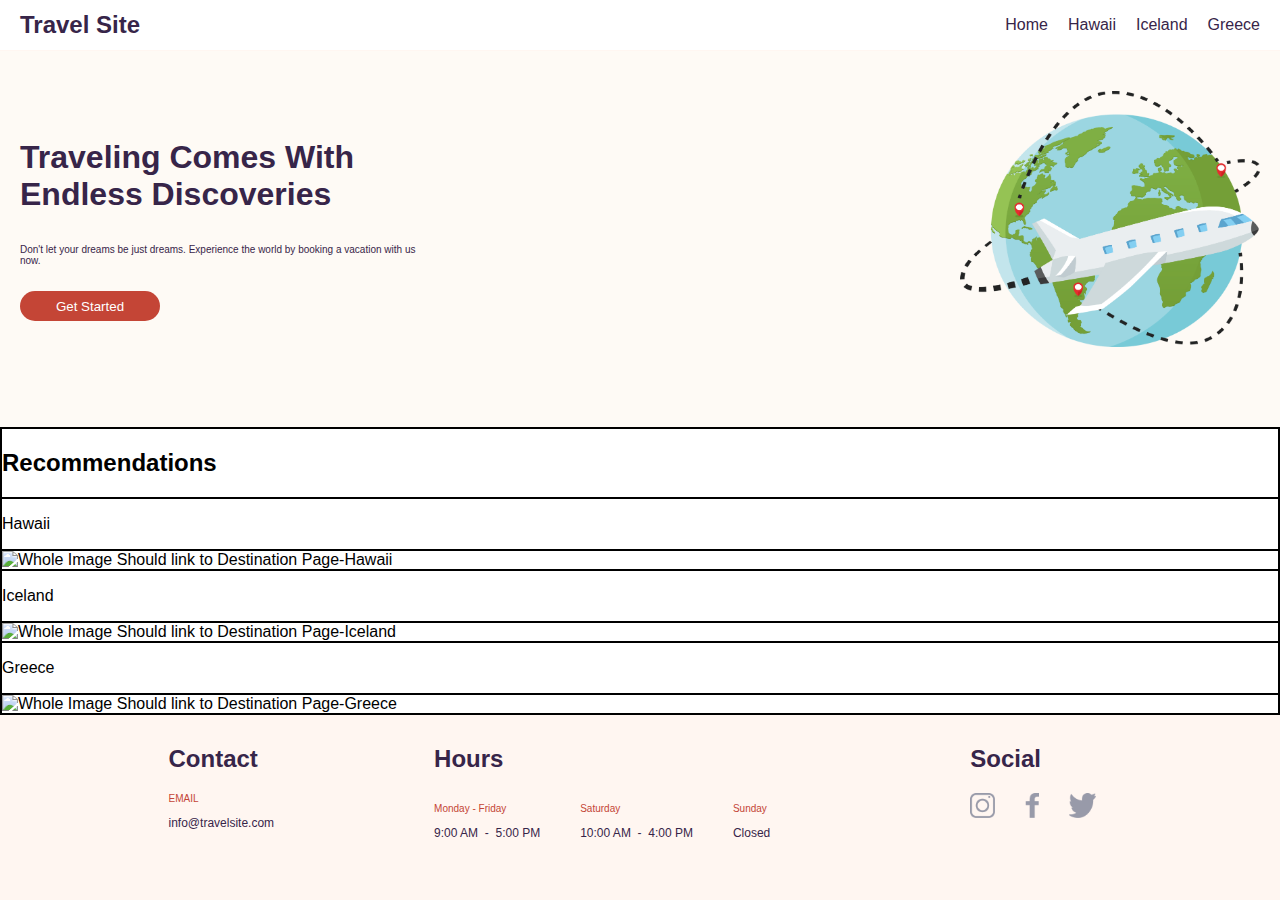
<file: index.html>
<!DOCTYPE html>
<html lang="en">
  <head>
    <meta charset="UTF-8" />
    <meta http-equiv="X-UA-Compatible" content="IE=edge" />
    <meta name="viewport" content="width=device-width, initial-scale=1.0" />
    <title>Travel Site</title>
    <link rel="stylesheet" href="./css/main.css" />
    <link rel="stylesheet" href="./css/global.css" />
  </head>
  <body>
    <!--Navigation Header-->
    <header>
      <nav class="nav__container">
        <div class="nav-logo">
          <a href="Should link to Home Page">
            <h2>Travel Site</h2>
          </a>
        </div>
        <div class="nav-destinations">
          <ul class="nav-destination-locations">
            <li>
              <a href="Should link to Home Page">Home</a>
            </li>
            <li>
              <a href="Should link to Destination Page-Hawaii">Hawaii </a>
            </li>
            <li>
              <a href="Should link to Destination Page-Iceland">Iceland</a>
            </li>
            <li>
              <a href="Should link to Destination Page-Greece">Greece </a>
            </li>
          </ul>
        </div>
      </nav>
    </header>
    <!--Hero-->
    <main>
    <section>
      <div class="hero__container">
        <div class="hero__cta">
          <h1>Traveling Comes With Endless Discoveries</h1>
          <p>
            Don't let your dreams be just dreams. Experience the world by
            booking a vacation with us now.
          </p>
          <button class="hero-button">Get Started</button>
        </div>

        <img
          class="hero-plane-image"
          alt="Plane around the world"
          src="./assets/images/hero.png"
        />
      </div>
    </section>
    <!--Recommendations-->
    <section>
      <div class="recommendations__container">
        <div class="recommendations-title">
          <h2>Recommendations</h2>
        </div>
        <div class="recommendations-hawaii">
          <p>Hawaii</p>
        </div>
        <div class="box-hawaii">
          <a alt="#">
            <img alt="Whole Image Should link to Destination Page-Hawaii" />
          </a>
        </div>
        <div class="recommendations-iceland">
          <p>Iceland</p>
        </div>
        <div class="box-iceland">
          <a alt="#">
            <img alt="Whole Image Should link to Destination Page-Iceland" />
          </a>
        </div>
        <div class="recommendations-greece">
          <p>Greece</p>
        </div>
        <div class="box-greece">
          <a alt="#">
            <img alt="Whole Image Should link to Destination Page-Greece" />
          </a>
        </div>
      </div>
    </section>
  </main>
    <!--Navigation Footer-->
    <footer>
      <div class="footer__container">
        <div>
          <h2>Contact</h2>
          <h3>EMAIL</h3>
          <p>info@travelsite.com</p>
        </div>
        <div>
          <h2>Hours</h2>
          <ul>
            <li>
              <h3>Monday - Friday</h3>
              <p>
                <time datetime="9:00">9:00 AM</time>
                <span>&nbsp;-&nbsp;</span>
                <time datetime="17:00">5:00 PM</time>
              </p>
            </li>
            <li>
              <h3>Saturday</h3>
              <p>
                <time datetime="10:00">10:00 AM</time>
                <span>&nbsp;-&nbsp;</span>
                <time datetime="16:00">4:00 PM</time>
              </p>
            </li>
            <li>
              <h3>Sunday</h3>
              <p>Closed</p>
            </li>
          </ul>
        </div>
        <div>
          <h2>Social</h2>
          <div class="footer-social-logo">
            <a class="social-logo">
              <img
                alt="Instagram Logo"
                src="./assets/images/icon-instagram.png"
              />
            </a>
            <a class="social-logo">
              <img
                alt="Facebook Logo"
                src="./assets/images/icon-facebook.png"
              />
            </a>
            <a class="social-logo">
              <img alt="Twitter Logo" src="./assets/images/icon-twitter.png" />
            </a>
          </div>
        </div>
      </div>
    </footer>
  </body>
</html>
</file>
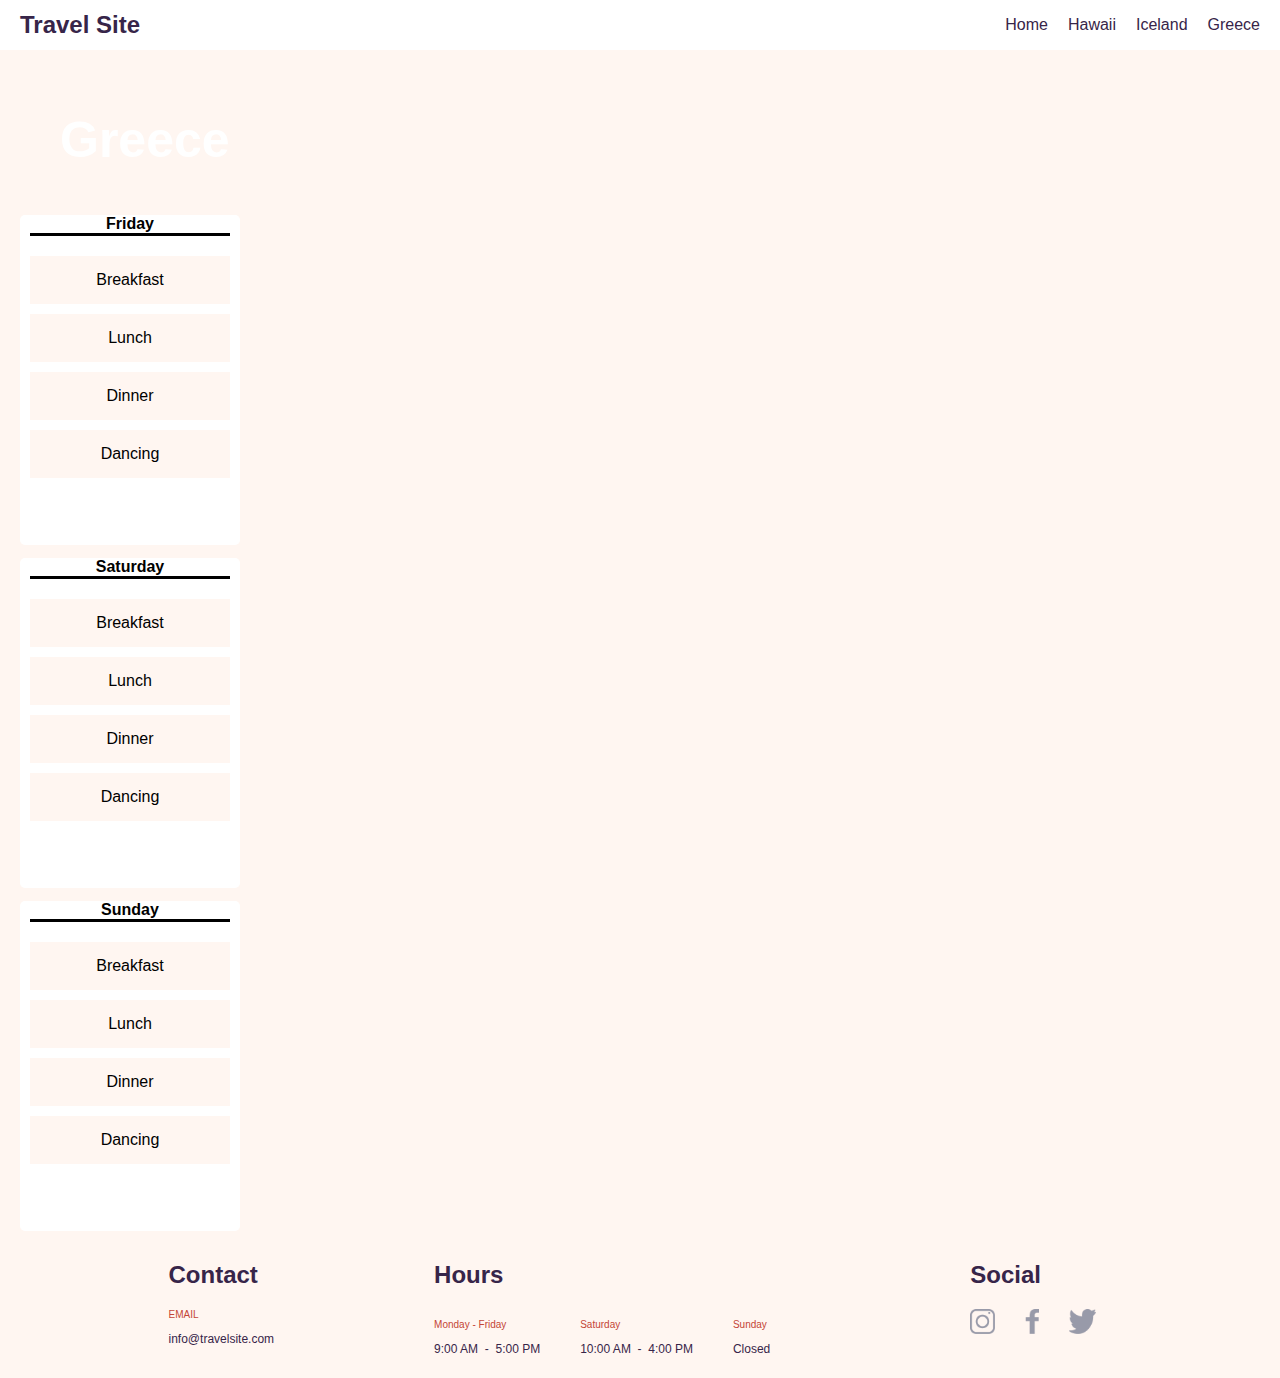
<file: pages/greece.html>
<!DOCTYPE html>
<html lang="en">
  <head>
    <meta charset="UTF-8" />
    <meta http-equiv="X-UA-Compatible" content="IE=edge" />
    <meta name="viewport" content="width=device-width, initial-scale=1.0" />
    <title>Destination Page: Greece</title>
    <link rel="stylesheet" href="../css/global.css" />
    <link rel="stylesheet" href="../css/destinations.css" />
  </head>
  <body>
    <!--Navigation Header-->
    <header>
      <nav class="nav__container">
        <div class="nav-logo">
          <a href="Should link to Home Page">
            <h2>Travel Site</h2>
          </a>
        </div>
        <div class="nav-destinations">
          <ul class="nav-destination-locations">
            <li><a href="Should link to Home Page">Home</a></li>

            <li>
              <a href="Should link to Destination Page-Hawaii">Hawaii </a>
            </li>

            <li>
              <a href="Should link to Destination Page-Iceland">Iceland</a>
            </li>

            <li>
              <a href="Should link to Destination Page-Greece">Greece </a>
            </li>
          </ul>
        </div>
      </nav>
    </header>
    <!--Main Body-->
    <main>
    <section>
      <div class="destination-title">
        <h1>Greece</h1>
      </div>

      <div class="itinerary-card">
        <div class="itinerary-day">
          <h2>Friday</h2>
        </div>

        <div>
          <ul>
            <li class="itinerary-activity">Breakfast</li>
            <li class="itinerary-activity">Lunch</li>
            <li class="itinerary-activity">Dinner</li>
            <li class="itinerary-activity">Dancing</li>
          </ul>
        </div>
      </div>

      <div class="itinerary-card">
        <div class="itinerary-day">
          <h2>Saturday</h2>
        </div>

        <ul>
          <li class="itinerary-activity">Breakfast</li>
          <li class="itinerary-activity">Lunch</li>
          <li class="itinerary-activity">Dinner</li>
          <li class="itinerary-activity">Dancing</li>
        </ul>
      </div>

      <div class="itinerary-card">
        <div class="itinerary-day">
          <h2>Sunday</h2>
        </div>

        <ul>
          <li class="itinerary-activity">Breakfast</li>
          <li class="itinerary-activity">Lunch</li>
          <li class="itinerary-activity">Dinner</li>
          <li class="itinerary-activity">Dancing</li>
        </ul>
      </div>
    </section>
  </main>
    <!--Navigation Footer-->
    <footer>
      <div class="footer__container">
        <div>
          <h2>Contact</h2>
          <h3>EMAIL</h3>
          <p><a href="mailto:info@travelsite.com">info@travelsite.com</a></p>
        </div>
        <div>
          <h2>Hours</h2>
          <ul>
            <li>
              <h3>Monday - Friday</h3>
              <p>
                <time datetime="9:00">9:00 AM</time>
                <span>&nbsp;-&nbsp;</span>
                <time datetime="17:00">5:00 PM</time>
              </p>
            </li>
            <li>
              <h3>Saturday</h3>
              <p>
                <time datetime="10:00">10:00 AM</time>
                <span>&nbsp;-&nbsp;</span>
                <time datetime="16:00">4:00 PM</time>
              </p>
            </li>
            <li>
              <h3>Sunday</h3>
              <p>Closed</p>
            </li>
          </ul>
        </div>
        <div>
          <h2>Social</h2>
          <div class="footer-social-logo">
            <a class="social-logo" href="https://www.instagram.com">
              <img
                alt="Instagram Logo"
                src="../assets/images/icon-instagram.png"
              />
            </a>
            <a class="social-logo" href="https://www.facebook.com">
              <img
                alt="Facebook Logo"
                src="../assets/images/icon-facebook.png"
              />
            </a>
            <a class="social-logo" href="https://twitter.com">
              <img alt="Twitter Logo" src="../assets/images/icon-twitter.png" />
            </a>
          </div>
        </div>
      </div>
    </footer>
  </body>
</html>
</file>
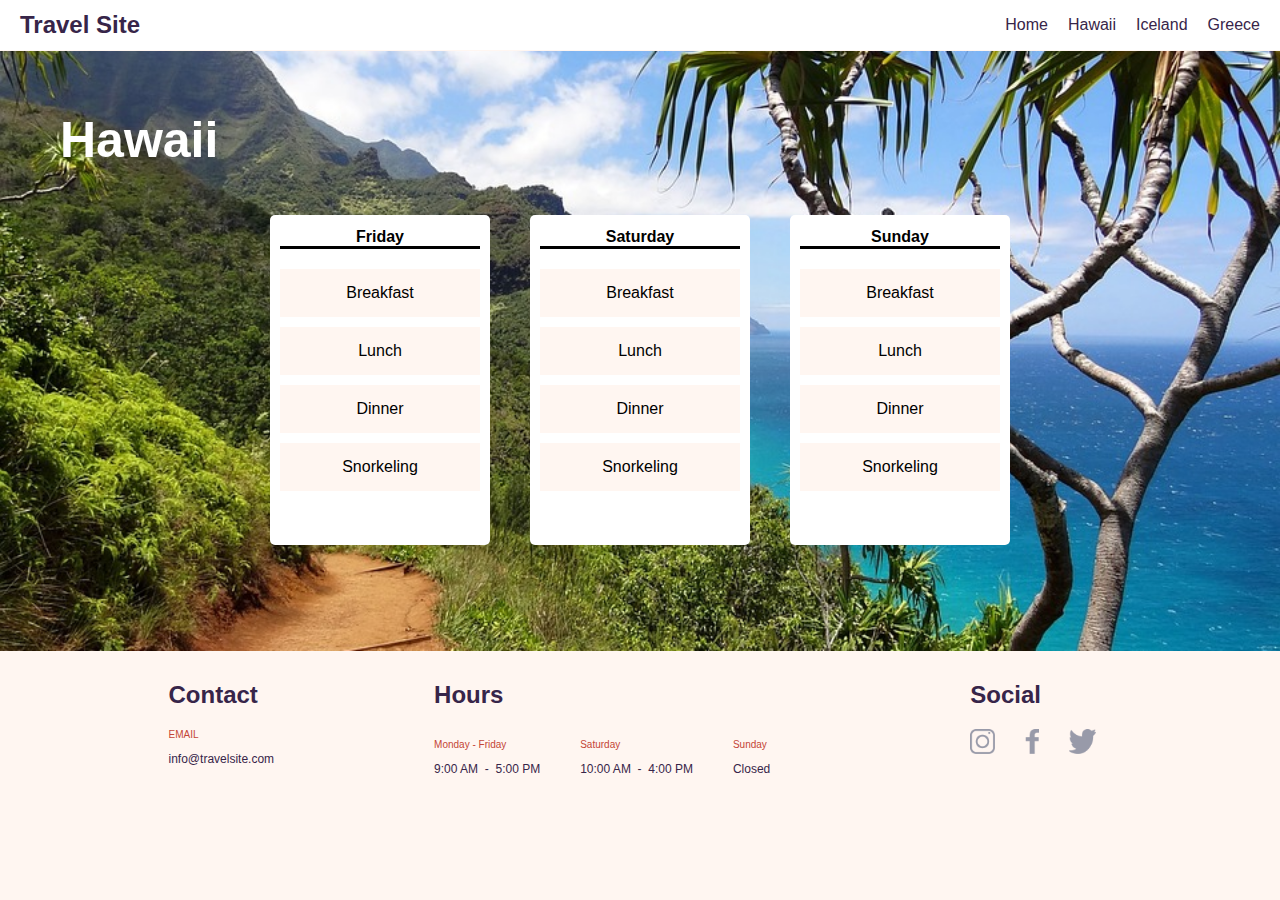
<file: pages/hawaii.html>
<!DOCTYPE html>
<html lang="en">
  <head>
    <meta charset="UTF-8" />
    <meta http-equiv="X-UA-Compatible" content="IE=edge" />
    <meta name="viewport" content="width=device-width, initial-scale=1.0" />
    <title>Destination Page: Hawaii</title>
    <link rel="stylesheet" href="../css/global.css" />
    <link rel="stylesheet" href="../css/destinations.css" />
  </head>
  <body>
    <!--Navigation Header-->
    <header>
      <nav class="nav__container">
        <div class="nav-logo">
          <a href="Should link to Home Page">
            <h2>Travel Site</h2>
          </a>
        </div>
        <div class="nav-destinations">
          <ul class="nav-destination-locations">
            <li><a href="Should link to Home Page">Home</a></li>

            <li>
              <a href="Should link to Destination Page-Hawaii">Hawaii </a>
            </li>

            <li>
              <a href="Should link to Destination Page-Iceland">Iceland</a>
            </li>

            <li>
              <a href="Should link to Destination Page-Greece">Greece </a>
            </li>
          </ul>
        </div>
      </nav>
    </header>
    <!--Main Body-->
    <main>
    <section class="hawaii-image">
        <h1>Hawaii</h1>
      <div class="itinerary-container">
      <div class="itinerary-card">
          <h2>Friday</h2>
      
        <div>
          <ul>
            <li>Breakfast</li>
            <li>Lunch</li>
            <li>Dinner</li>
            <li>Snorkeling</li>
          </ul>
        </div>
      </div>

      <div class="itinerary-card">
          <h2>Saturday</h2>
        <ul>
          <li>Breakfast</li>
          <li>Lunch</li>
          <li>Dinner</li>
          <li>Snorkeling</li>
        </ul>
      </div>

      <div class="itinerary-card">
          <h2>Sunday</h2>     

        <ul>
          <li >Breakfast</li>
          <li>Lunch</li>
          <li>Dinner</li>
          <li >Snorkeling</li>
        </ul>
      </div>
    </div>
    </section>
  </main>
    <!--Navigation Footer-->
    <footer>
      <div class="footer__container">
        <div>
          <h2>Contact</h2>
          <h3>EMAIL</h3>
          <p><a href="mailto:info@travelsite.com">info@travelsite.com</a></p>
        </div>
        <div>
          <h2>Hours</h2>
          <ul>
            <li>
              <h3>Monday - Friday</h3>
              <p>
                <time datetime="9:00">9:00 AM</time>
                <span>&nbsp;-&nbsp;</span>
                <time datetime="17:00">5:00 PM</time>
              </p>
            </li>
            <li>
              <h3>Saturday</h3>
              <p>
                <time datetime="10:00">10:00 AM</time>
                <span>&nbsp;-&nbsp;</span>
                <time datetime="16:00">4:00 PM</time>
              </p>
            </li>
            <li>
              <h3>Sunday</h3>
              <p>Closed</p>
            </li>
          </ul>
        </div>
        <div>
          <h2>Social</h2>
          <div class="footer-social-logo">
            <a class="social-logo" href="https://www.instagram.com">
              <img
                alt="Instagram Logo"
                src="../assets/images/icon-instagram.png"
              />
            </a>
            <a class="social-logo" href="https://www.facebook.com">
              <img
                alt="Facebook Logo"
                src="../assets/images/icon-facebook.png"
              />
            </a>
            <a class="social-logo" href="https://twitter.com">
              <img alt="Twitter Logo" src="../assets/images/icon-twitter.png" />
            </a>
          </div>
        </div>
      </div>
    </footer>
  </body>
</html>
</file>
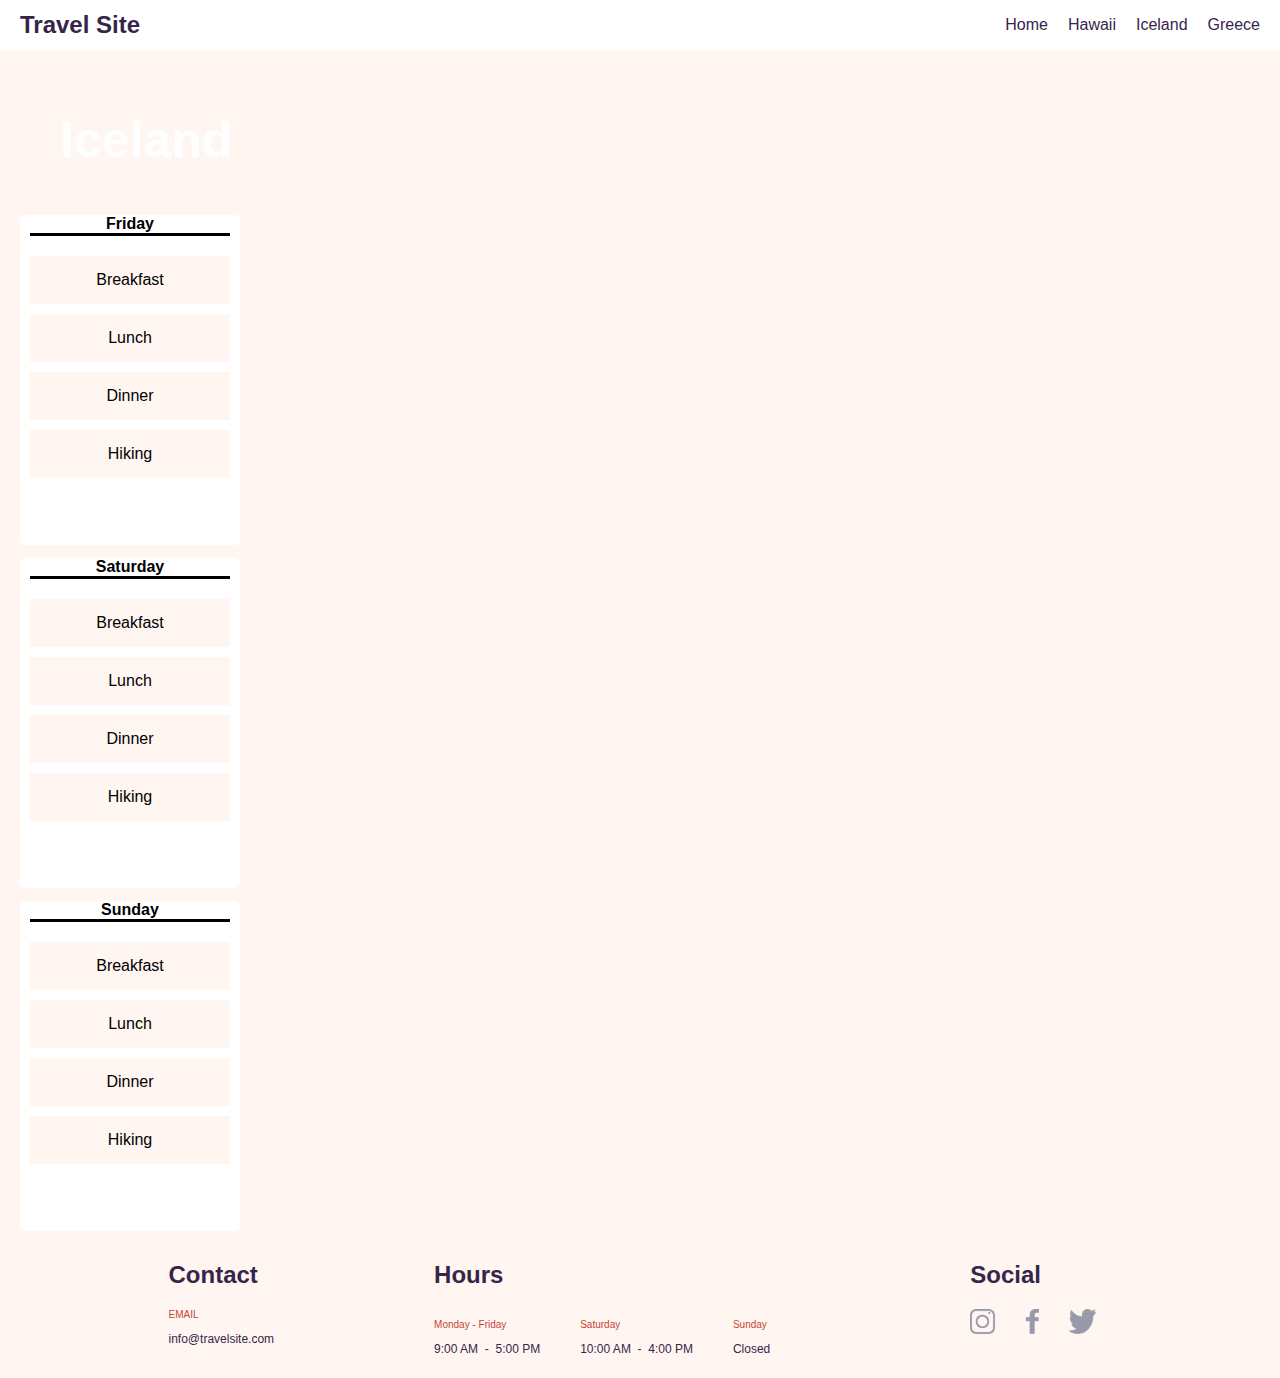
<file: pages/iceland.html>
<!DOCTYPE html>
<html lang="en">
  <head>
    <meta charset="UTF-8" />
    <meta http-equiv="X-UA-Compatible" content="IE=edge" />
    <meta name="viewport" content="width=device-width, initial-scale=1.0" />
    <title>Destination Page: Iceland</title>
    <link rel="stylesheet" href="../css/global.css" />
    <link rel="stylesheet" href="../css/destinations.css" />
  </head>
  <body>
    <!--Navigation Header-->
    <header>
      <nav class="nav__container">
        <div class="nav-logo">
          <a href="Should link to Home Page">
            <h2>Travel Site</h2>
          </a>
        </div>
        <div class="nav-destinations">
          <ul class="nav-destination-locations">
            <li><a href="Should link to Home Page">Home</a></li>

            <li>
              <a href="Should link to Destination Page-Hawaii">Hawaii </a>
            </li>

            <li>
              <a href="Should link to Destination Page-Iceland">Iceland</a>
            </li>

            <li>
              <a href="Should link to Destination Page-Greece">Greece </a>
            </li>
          </ul>
        </div>
      </nav>
    </header>
    <!--Main Body-->
    <main>
    <section>
        <div class="destination-title">
          <h1>Iceland</h1>
        </div>
  
        <div class="itinerary-card">
          <div class="itinerary-day">
            <h2>Friday</h2>
          </div>
  
          <div>
            <ul >
              <li class="itinerary-activity">Breakfast</li>
              <li class="itinerary-activity">Lunch</li>
              <li class="itinerary-activity">Dinner</li>
              <li class="itinerary-activity">Hiking</li>
            </ul>
          </div>
        </div>
  
        <div class="itinerary-card">
          <div class="itinerary-day">
            <h2>Saturday</h2>
          </div>
  
          <ul>
            <li class="itinerary-activity">Breakfast</li>
            <li class="itinerary-activity">Lunch</li>
            <li class="itinerary-activity">Dinner</li>
            <li class="itinerary-activity">Hiking</li>
          </ul>
        </div>
  
        <div class="itinerary-card">
          <div class="itinerary-day">
            <h2>Sunday</h2>
          </div>
  
          <ul>
            <li class="itinerary-activity">Breakfast</li>
            <li class="itinerary-activity">Lunch</li>
            <li class="itinerary-activity">Dinner</li>
            <li class="itinerary-activity">Hiking</li>
          </ul>
        </div>
      </section>
    </main>
    <!--Navigation Footer-->
    <footer>
      <div class="footer__container">
        <div>
          <h2>Contact</h2>
          <h3>EMAIL</h3>
          <p><a href="mailto:info@travelsite.com">info@travelsite.com</a></p>
        </div>
        <div>
          <h2>Hours</h2>
          <ul>
            <li>
              <h3>Monday - Friday</h3>
              <p>
                <time datetime="9:00">9:00 AM</time>
                <span>&nbsp;-&nbsp;</span>
                <time datetime="17:00">5:00 PM</time>
              </p>
            </li>
            <li>
              <h3>Saturday</h3>
              <p>
                <time datetime="10:00">10:00 AM</time>
                <span>&nbsp;-&nbsp;</span>
                <time datetime="16:00">4:00 PM</time>
              </p>
            </li>
            <li>
              <h3>Sunday</h3>
              <p>Closed</p>
            </li>
          </ul>
        </div>
        <div>
          <h2>Social</h2>
          <div class="footer-social-logo">
            <a class="social-logo" href="https://www.instagram.com">
              <img
                alt="Instagram Logo"
                src="../assets/images/icon-instagram.png"
              />
            </a>
            <a class="social-logo" href="https://www.facebook.com">
              <img
                alt="Facebook Logo"
                src="../assets/images/icon-facebook.png"
              />
            </a>
            <a class="social-logo" href="https://twitter.com">
              <img alt="Twitter Logo" src="../assets/images/icon-twitter.png" />
            </a>
          </div>
        </div>
      </div>
    </footer>
</body>
</html>
</file>
<file: css/main.css>
.hero__container {
  max-width: 1280px;
  margin: 0 auto;
  padding: 40px 20px 80px;
  background-color: #fefaf5;
  display: flex;
  justify-content: space-between;
}

.hero__cta {
  color:var(--primary);
  max-width: 400px;
  display: flex;
  flex-direction: column;
  justify-content: center;
}

.hero__container p {
  font-size: 10px;
}

.hero-button {
  max-width: 140px;
  color: var(--white);
  background-color: var(--secondary);
  border: none;
  margin-top: 15px;
  border-radius: 50px;
  height: 30px;
}

.hero-plane-image {
  max-width: 300px;
  height: auto;
}





.recommendations__container {
  border: 1px solid black;
  background-color: #ffffff;
}

.recommendations-title {
  border: 1px solid black;
}

.recommendations-hawaii {
  border: 1px solid black;
}

.box-hawaii {
  border: 1px solid black;
}

.recommendations-iceland {
  border: 1px solid black;
}

.box-iceland {
  border: 1px solid black;
}

.recommendations-greece {
  border: 1px solid black;
}

.box-greece {
  border: 1px solid black;
}
</file>
<file: css/global.css>
:root {
  --primary: #372549;
  --secondary: #c44536;
  --background: #fff6f1;
  --white: #ffffff;
  --black: #000000;
}

body {
  box-sizing: border-box;
  font-family: Verdana, sans-serif;
  font-size: 16px;
  margin: 0;
  padding: 0;
  background-color: var(--background);
}

*,
*::before,
*::after {
  box-sizing: inherit;
}

header {
  background-color: var(--white);
  position: fixed;
  top: 0;
  width: 100vw;
}

main {
  margin-top: 51px;
}

.nav__container {
  max-width: 1280px;
  margin: auto;
  display: flex;
  justify-content: space-between;
  align-items: center;
}

.nav-logo {
  display: flex;
}

.nav-logo h2 {
  margin: 0 20px;
}

.selected {
  border-bottom: 3px solid var(--secondary);
}

.nav-destinations {
  display: flex;
  align-items: row;
  justify-content: space-between;
}

.nav-destination-locations {
  list-style: none;
  display: flex;
}

header a {
  background-color: var(--white);
  color: var(--primary);
  text-decoration: none;
  margin-right: 20px;
  padding: 0;
}

.footer__container {
  background-color: var(--background);
  max-width: 1280px;
  display: flex;
  flex-direction: row;
  justify-content: center;
  align-items: stretch;
  padding-top: 10px;
  padding-bottom: 10px;
  margin: 0 auto;
}

.footer__container > div {
  margin: 0 80px;
}

.footer__container h2,
.footer__container p,
.footer__container a {
  color: var(--primary);
}

.footer__container a {
  text-decoration: none;
}

.footer__container h3 {
  color: var(--secondary);
  font-size: 10px;
  font-weight: 100;
}

.footer__container p {
  font-size: 12px;
  font-weight: 100;
}

.footer__container ul {
  display: flex;
  list-style: none;
  margin: 0;
  padding: 0;
}

.footer__container li {
  padding-right: 40px;
}

.footer-social-logo {
  display: flex;
  justify-content: space-between;
}

.footer-social-logo img {
  width: auto;
  height: 25px;
    -webkit-filter: opacity(0.3) drop-shadow(0 0 0 #372549);
    filter: opacity(0.3) drop-shadow(0 0 0 #372549);
  }


.social-logo {
  margin: 0 15px;
}

.social-logo:first-child {
  margin-left: 0;
}
</file>
<file: css/destinations.css>
.hawaii-image {
    background-image: url("../assets/images/hawaii.jpg");
    background-repeat: no-repeat;
    background-size: cover;
    background-position: center;
    min-height: 600px;
}

h1 {
    color: var(--white);
    padding: 60px 60px 12px;
    font-size: 50px;
}

.itinerary-container {
    display: flex;
    justify-content: center;
}

.itinerary-card {
    background-color: #ffffff;
    text-align: center;
    margin: 0 20px;
    height: 330px;
    width: 220px;
    padding: 0 10px;
    border-radius: 5px;
}


.itinerary-card h2 {
    font-size: 16px;
    margin-bottom: 20px;
    border-bottom: 3px solid black;

}

.itinerary-card ul {
    list-style: none;
    margin: 0;
    padding: 0;
}

.itinerary-card li {
    background-color: var(--background);
    margin-bottom: 10px;
    padding: 15px;
}
</file>
